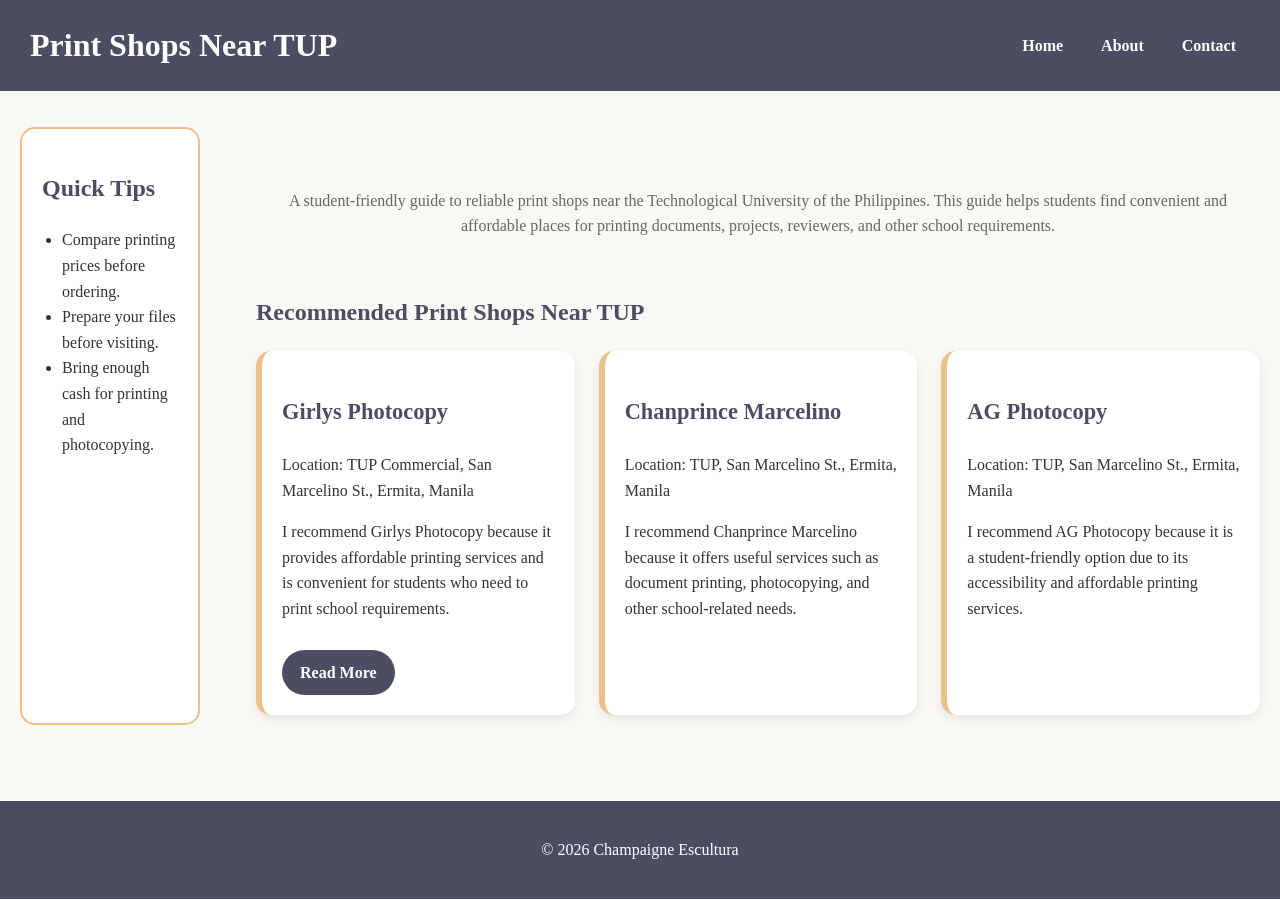
<file: index.html>
<!DOCTYPE html>
<html lang="en">
<head>
    <meta charset="UTF-8">
    <meta name="viewport" content="width=device-width, initial-scale=1.0">
    <title>Print Shops Near TUP</title>
    <link rel="stylesheet" href="style.css">
</head>
<body>
<div class="page">

  <header class="site-header">
    <h1>Print Shops Near TUP</h1>

    <nav>
        <ul>
            <li><a href="index.html">Home</a></li>
            <li><a href="about.html">About</a></li>
            <li><a href="contact.html">Contact</a></li>
        </ul>
    </nav>
</header>

<aside class="sidebar">
    <h2>Quick Tips</h2>
    <ul>
        <li>Compare printing prices before ordering.</li>
        <li>Prepare your files before visiting.</li>
        <li>Bring enough cash for printing and photocopying.</li>
    </ul>
</aside>

<main>
   <p class="intro">
        A student-friendly guide to reliable print shops near the
        Technological University of the Philippines. This guide helps
        students find convenient and affordable places for printing
        documents, projects, reviewers, and other school requirements.
    </p>


    <section>

        <h2>Recommended Print Shops Near TUP</h2>

        <div class="place-grid">

        <article class="place-card">
            <h3>Girlys Photocopy</h3>
            <p>Location: TUP Commercial, San Marcelino St., Ermita, Manila</p>
            <p>
                I recommend Girlys Photocopy because it provides
                affordable printing services and is convenient for
                students who need to print school requirements.
            </p>

            <a href="places/girlys-photocopy.html">Read More</a>
        </article>


        <article class="place-card">
            <h3>Chanprince Marcelino</h3>
            <p>Location: TUP, San Marcelino St., Ermita, Manila</p>
            <p>
                I recommend Chanprince Marcelino because it offers
                useful services such as document printing, photocopying,
                and other school-related needs.
            </p>
        </article>


        <article class="place-card">
            <h3>AG Photocopy</h3>
            <p>Location: TUP, San Marcelino St., Ermita, Manila</p>
            <p>
                I recommend AG Photocopy because it is a student-friendly option due to its
                accessibility and affordable printing services.
            </p>
        </article>

        </div>

    </section>

</main>

<footer>
   <p>© 2026 Champaigne Escultura</p>
</footer>

</div>
</body>
</html>
</file>
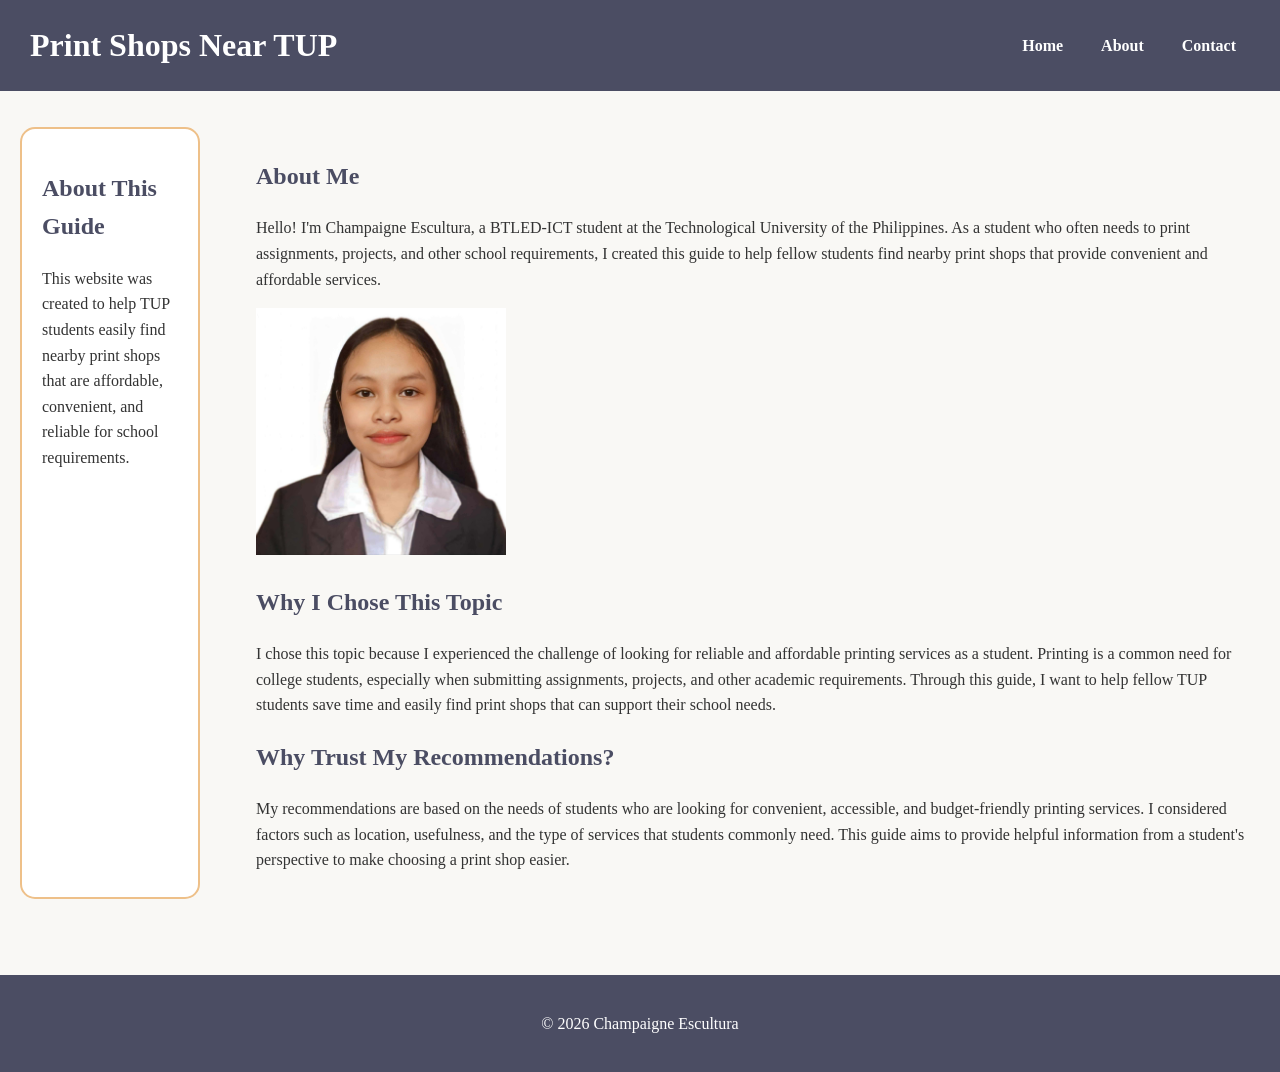
<file: about.html>
<!DOCTYPE html>
<html lang="en">

<head>
    <meta charset="UTF-8">
    <meta name="viewport" content="width=device-width, initial-scale=1.0">
    <title>About - Print Shops Near TUP</title>
    <link rel="stylesheet" href="style.css">
</head>

<body>
<div class="page">

<header class="site-header">
    <h1>Print Shops Near TUP</h1>

    <nav>
        <ul>
            <li><a href="index.html">Home</a></li>
            <li><a href="about.html">About</a></li>
            <li><a href="contact.html">Contact</a></li>
        </ul>
    </nav>
</header>

<aside class="sidebar">
    <h2>About This Guide</h2>
    <p>
        This website was created to help TUP students easily find nearby
        print shops that are affordable, convenient, and reliable for
        school requirements.
    </p>
</aside>

<main>

    <h2>About Me</h2>

    <p>
        Hello! I'm Champaigne Escultura, a BTLED-ICT student at the
        Technological University of the Philippines. As a student who
        often needs to print assignments, projects, and other school
        requirements, I created this guide to help fellow students find
        nearby print shops that provide convenient and affordable services.
    </p>

    <img src="me.jpg" alt="Photo of Champaigne Escultura" width="250">


    <h2>Why I Chose This Topic</h2>

    <p>
    I chose this topic because I experienced the challenge of looking for
    reliable and affordable printing services as a student. Printing is
    a common need for college students, especially when submitting
    assignments, projects, and other academic requirements. Through this
    guide, I want to help fellow TUP students save time and easily find
    print shops that can support their school needs.
    </p>


    <h2>Why Trust My Recommendations?</h2>

    <p>
    My recommendations are based on the needs of students who are looking
    for convenient, accessible, and budget-friendly printing services.
    I considered factors such as location, usefulness, and the type of
    services that students commonly need. This guide aims to provide
    helpful information from a student's perspective to make choosing a
    print shop easier.
    </p>

</main>


<footer>
    <p>© 2026 Champaigne Escultura</p>
</footer>

</div>
</body>
</html>
</file>
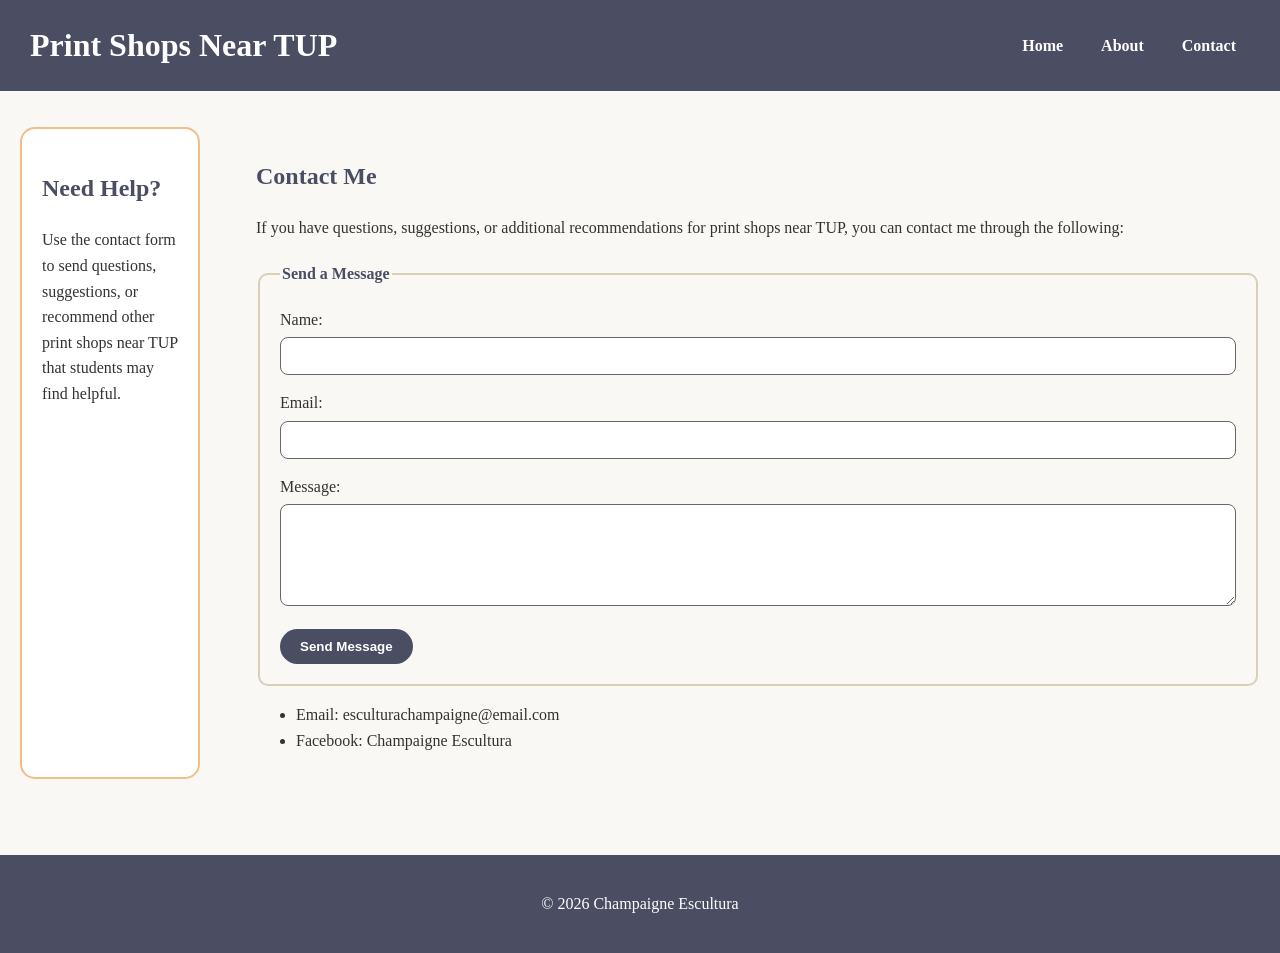
<file: contact.html>
<!DOCTYPE html>
<html lang="en">

<head>
    <meta charset="UTF-8">
    <meta name="viewport" content="width=device-width, initial-scale=1.0">
    <title>Contact - Print Shops Near TUP</title>
    <link rel="stylesheet" href="style.css">
</head>

<body>
<div class="page">

<header class="site-header">
    <h1>Print Shops Near TUP</h1>

    <nav>
        <ul>
            <li><a href="index.html">Home</a></li>
            <li><a href="about.html">About</a></li>
            <li><a href="contact.html">Contact</a></li>
        </ul>
    </nav>
</header>

<aside class="sidebar">
    <h2>Need Help?</h2>
    <p>
        Use the contact form to send questions, suggestions, or recommend
        other print shops near TUP that students may find helpful.
    </p>
</aside>

<main>

    <h2>Contact Me</h2>

    <p>
        If you have questions, suggestions, or additional recommendations
        for print shops near TUP, you can contact me through the following:
    </p>

<form>
    <fieldset>
        <legend>Send a Message</legend>

        <label for="name">Name:</label>
        <input type="text" id="name" name="name" required>

        <label for="email">Email:</label>
        <input type="email" id="email" name="email" required>

        <label for="message">Message:</label>
        <textarea id="message" name="message" rows="5" required></textarea>

        <button type="submit">Send Message</button>
    </fieldset>
</form>

    <ul>
        <li>Email: esculturachampaigne@email.com</li>
        <li>Facebook: Champaigne Escultura</li>
    </ul>

</main>


<footer>
    <p>© 2026 Champaigne Escultura</p>
</footer>

</div>
</body>
</html>
</file>
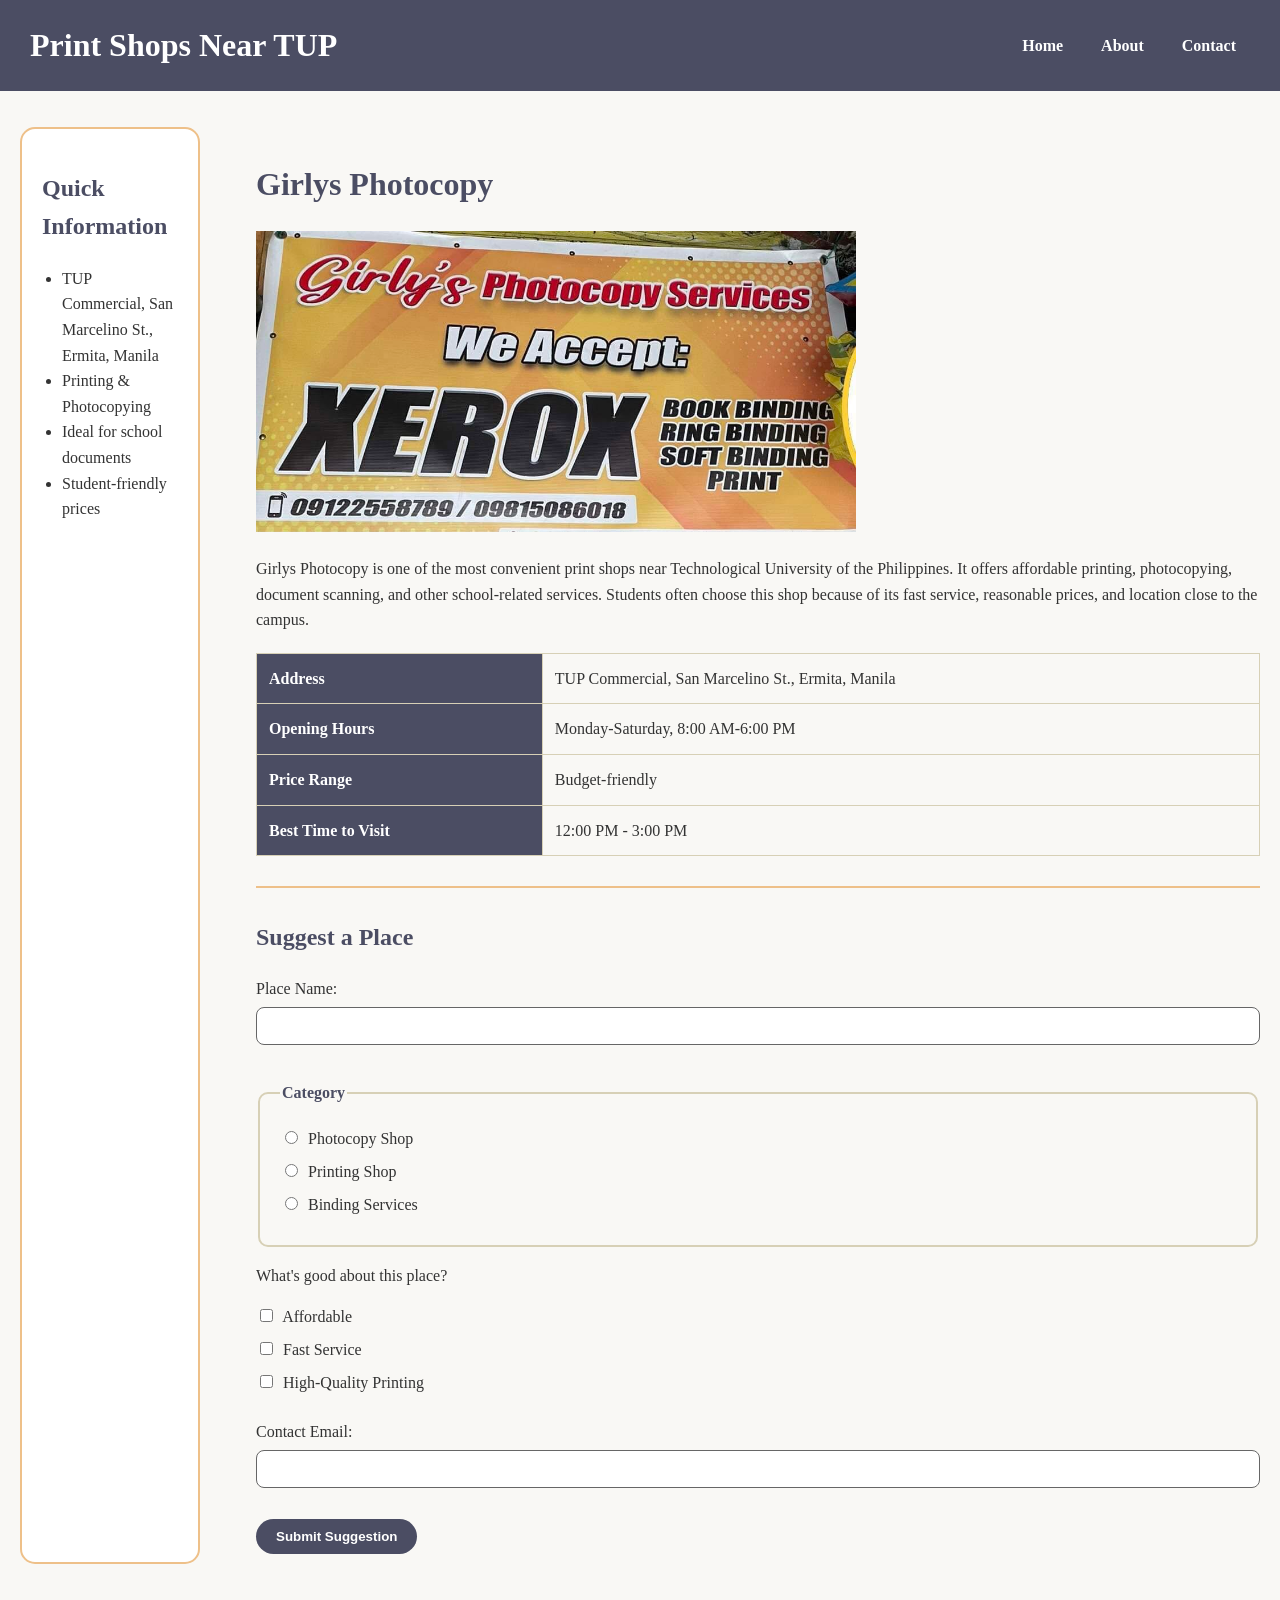
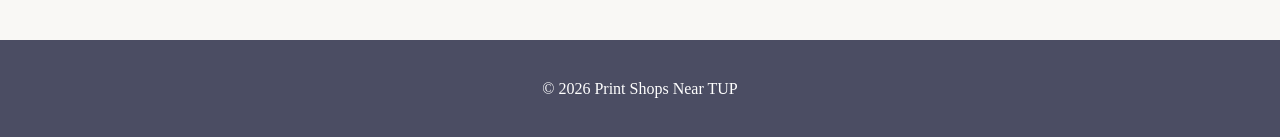
<file: places/girlys-photocopy.html>
<!DOCTYPE html>
<html lang="en">
<head>
    <meta charset="UTF-8">
    <meta name="viewport" content="width=device-width, initial-scale=1.0">
    <title>Girlys Photocopy</title>
    <link rel="stylesheet" href="../style.css">
</head>
<body>
<div class="page">

<header class="site-header">
    <h1>Print Shops Near TUP</h1>
<nav>
    <ul>
        <li><a href="../index.html">Home</a></li>
        <li><a href="../about.html">About</a></li>
        <li><a href="../contact.html">Contact</a></li>
    </ul>
</nav>
</header>

<aside class="sidebar">
    <h2>Quick Information</h2>

    <ul>
        <li>TUP Commercial, San Marcelino St., Ermita, Manila</li>
        <li>Printing & Photocopying</li>
        <li>Ideal for school documents</li>
        <li>Student-friendly prices</li>
    </ul>
</aside>

<main>

<h1>Girlys Photocopy</h1>

<img src="../images/girlys.jpg"
     alt="Front view of Girlys Photocopy near TUP Manila"
     width="600">

<p>
Girlys Photocopy is one of the most convenient print shops near
Technological University of the Philippines. It offers affordable
printing, photocopying, document scanning, and other school-related
services. Students often choose this shop because of its fast service,
reasonable prices, and location close to the campus.
</p>

<table>
    <tr>
        <th>Address</th>
        <td>TUP Commercial, San Marcelino St., Ermita, Manila</td>
    </tr>
    <tr>
        <th>Opening Hours</th>
        <td>Monday-Saturday, 8:00 AM-6:00 PM</td>
    </tr>
    <tr>
        <th>Price Range</th>
        <td>Budget-friendly</td>
    </tr>
    <tr>
        <th>Best Time to Visit</th>
        <td>12:00 PM - 3:00 PM</td>
    </tr>
</table>

<hr>

<h2>Suggest a Place</h2>

<form action="#">
    <p>
        <label for="placename">Place Name:</label>
        <input
            type="text"
            id="placename"
            name="placename"
            required>
    </p>

    <fieldset>
        <legend>Category</legend>

        <input
            type="radio"
            id="photocopy"
            name="category"
            value="photocopy">
        <label for="photocopy">Photocopy Shop</label><br>

        <input
            type="radio"
            id="printing"
            name="category"
            value="printing">
        <label for="printing">Printing Shop</label><br>

        <input
            type="radio"
            id="binding"
            name="category"
            value="binding">
        <label for="binding">Binding Services</label><br>
    </fieldset>

    <p>What's good about this place?</p>

    <input
        type="checkbox"
        id="affordable"
        name="features"
        value="affordable">
    <label for="affordable">Affordable</label><br>

    <input
        type="checkbox"
        id="fastservice"
        name="features"
        value="fastservice">
    <label for="fastservice">Fast Service</label><br>

    <input
        type="checkbox"
        id="quality"
        name="features"
        value="quality">
    <label for="quality">High-Quality Printing</label><br>

    <p>
        <label for="email">Contact Email:</label>
        <input
            type="email"
            id="email"
            name="email"
            required>
    </p>

    <button type="submit">Submit Suggestion</button>
</form>
</main>

<footer>
    <p>© 2026 Print Shops Near TUP</p>
</footer>

</div>
</body>
</html>
</file>
<file: style.css>
/* ====================================
   1. VARIABLES
==================================== */

:root {
    --brand-color: #4B4D63;
    --accent-color: #EEC089;
    --light-bg: #F9F8F5;

    --white: #FFFFFF;
    --dark-ink: #333333;
    --muted-gray: #666666;

    --blue-gray: #8A9DA4;
    --border-color: #D7D0B6;
}

/* ====================================
   2. BASE STYLES
==================================== */

* {
    box-sizing: border-box;
}

body {
    margin: 0;
    font-family:'Times New Roman', Times, serif;
    line-height: 1.6;
    color: var(--dark-ink);
    background-color: var(--light-bg);
}

img {
   max-width: 100%;
   height: auto;
}

h1,
h2,
h3 {
    color: var(--brand-color);
}

p {
    color: var(--dark-ink);
}

/* ====================================
   3. LAYOUT REGIONS
==================================== */

.page {
    display: grid;
    grid-template-columns: 1fr;
    grid-template-areas:
        "masthead"
        "main"
        "side"
        "foot";
    gap: 16px;
}

.site-header {
    grid-area: masthead;
}

.sidebar {
    grid-area: side;
    background-color: var(--white);
    border: 2px solid var(--accent-color);
    border-radius: 15px;
    padding: 20px;
    margin: 20px;
}

.sidebar h2 {
    color: var(--brand-color);
}

.sidebar ul {
    padding-left: 20px;
}

main {
    grid-area: main;
}

footer {
    grid-area: foot;
}

.site-header {
    display: flex;
    flex-direction: column;
    gap: 15px;

    background-color: var(--brand-color);
    padding: 20px 30px;
}

.site-header h1 {
    color: var(--white);
    margin: 0;
}

.site-header nav {
    background: none;
    border: none;
    padding: 0;
}

/* Navigation */

.site-header nav ul {
    display: flex;
    flex-direction: column;
    gap: 10px;
    list-style: none;
    margin: 0;
    padding: 0;
}

.site-header nav a {
    text-decoration: none;
    color: var(--white);
    font-weight: bold;
    padding: 8px 14px;
    border-radius: 20px;
}

.site-header nav a:hover {
    background-color: var(--accent-color);
    color: var(--brand-color);
}

main {
    grid-area: main;
    padding: 30px 20px;
}

footer {
    background-color: var(--brand-color);
    color: var(--white);
    text-align: center;
    padding: 20px;
    margin-top: 40px;
}

footer p {
    color: var(--white);
}

/* ====================================
   4. COMPONENTS
==================================== */
/* Intro */

.intro {
    display: flex;
    justify-content: center;
    align-items: center;

    height: 120px;

    text-align: center;
    color: var(--muted-gray);
}

/* Place Cards */

.place-grid {
    display: flex;
    flex-wrap: wrap;
    gap: 24px;
}

.place-card {
    background-color: var(--white);
    border-left: 6px solid var(--accent-color);
    border-radius: 15px;
    padding: 20px;
    box-shadow: 0 4px 10px rgba(0, 0, 0, 0.08);
    transition: transform 0.2s ease, box-shadow 0.2s ease;
    flex: 1 1 240px;
}

.place-card:hover {
    transform: translateY(-5px);
    box-shadow: 0 8px 18px rgba(0, 0, 0, 0.12);
}

.place-card h3 {
    color: var(--brand-color);
    font-size: 1.4rem;
}

.place-card p {
    color: var(--dark-ink);
}

.place-card a {
    display: inline-block;
    margin-top: 12px;
    padding: 10px 18px;
    background-color: var(--brand-color);
    color: var(--white);
    text-decoration: none;
    border-radius: 25px;
    font-weight: bold;
    transition: background-color 0.3s ease;
}

.place-card a:hover {
  background-color: var(--blue-gray);
}

/* Form */

fieldset {
    border: 2px solid var(--border-color);
    border-radius: 10px;
    padding: 20px;
    margin-top: 20px;
}

legend {
    color: var(--brand-color);
    font-weight: bold;
}

input,
select,
textarea {
    width: 100%;
    padding: 10px;
    margin-top: 5px;
    margin-bottom: 15px;
    border: 1px solid var(--muted-gray);
    border-radius: 8px;
    font-family: inherit;
    box-sizing: border-box;
}

input[type="radio"],
input[type="checkbox"] {
    width: auto;
    margin-right: 6px;
}

button {
    width: 100%;
    background-color: var(--brand-color);
    color: var(--white);
    border: none;
    padding: 10px 20px;
    border-radius: 20px;
    font-weight: bold;
    cursor: pointer;
    transition: background-color 0.3s ease;
}

button:hover {
    background-color: var(--blue-gray);
}

/* Table */

table {
    width: 100%;
    border-collapse: collapse;
    margin: 20px 0;
}

th,
td {
    border: 1px solid var(--border-color);
    padding: 12px;
    text-align: left;
}

th {
    background-color: var(--brand-color);
    color: var(--white);
}

hr {
    border: none;
    border-top: 2px solid var(--accent-color);
    margin: 30px 0;
}

/* ====================================
   5. RESPONSIVE DESIGN
==================================== */

@media (min-width:700px){

    .page {
        grid-template-columns:220px 1fr;

        grid-template-areas:
            "masthead masthead"
            "side main"
            "foot foot";
    }


    .site-header {
        flex-direction: row;
        justify-content: space-between;
        align-items:center;
    }


    .site-header nav ul {
        flex-direction: row;
    }


    main {
        padding:30px 20px;
    }


    button {
        width:auto;
    }

}

/* ====================================
   6. ACCESSIBILITY & FOCUS
==================================== */

a:focus,
button:focus,
input:focus,
select:focus,
textarea:focus {
    outline: 3px solid var(--brand-color);
    outline-offset: 2px;
}
</file>
